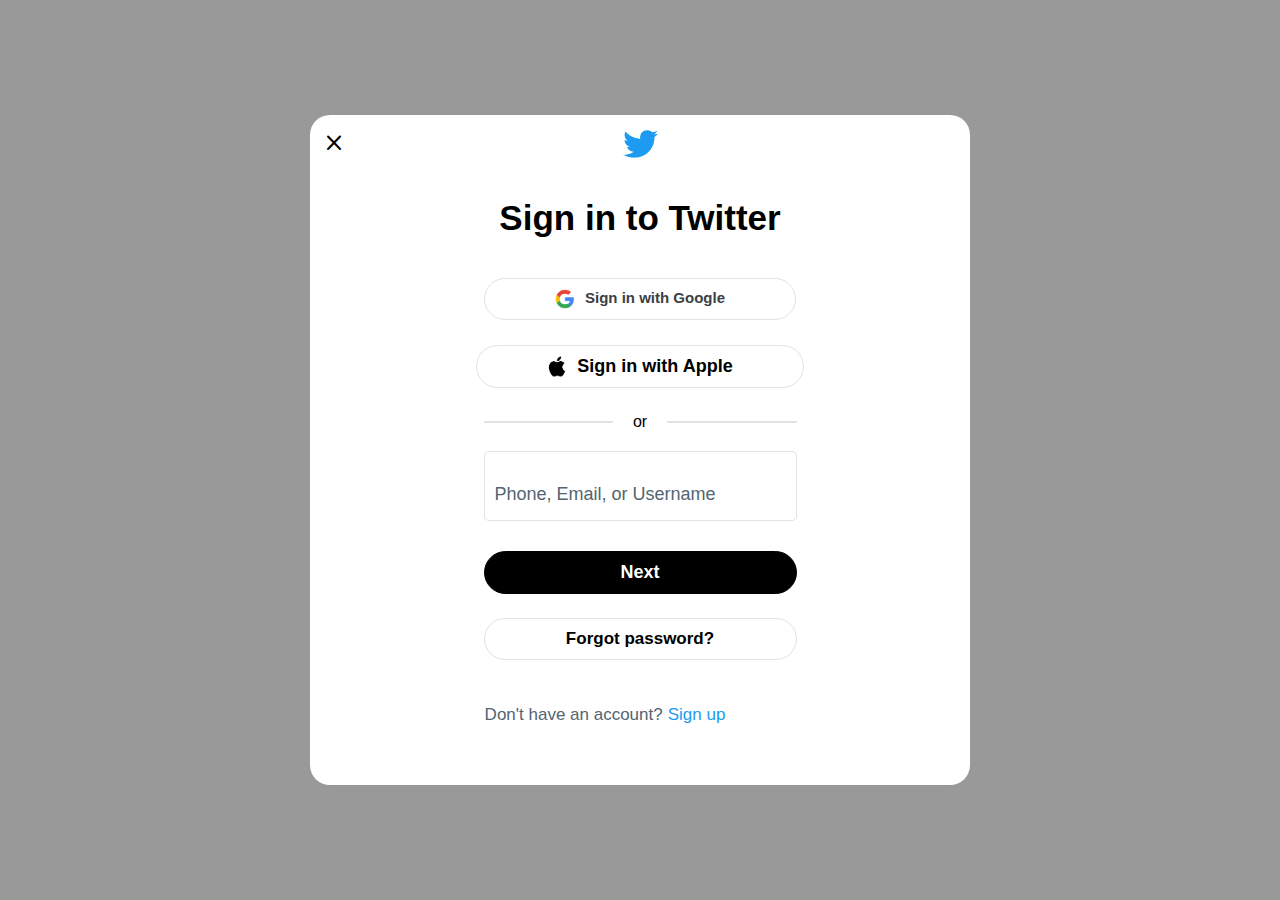
<file: index.html>
<!DOCTYPE html>
<html lang="en">
<head>
    <meta charset="UTF-8">
    <meta http-equiv="X-UA-Compatible" content="IE=edge">
    <meta name="viewport" content="width=device-width, initial-scale=1.0">
    <title>Log in to Twitter / Twitter</title>
    <link type="text/css" rel="stylesheet" href="./css/index.css"/>
    <link type="text/css" rel="stylesheet" href="./css/twitter.css"/>
    <link type="text/css" rel="stylesheet" href="./css/bootstrapIcons/bootstrap-icons.css"/>
</head>
<body>
    <section>
        <div>
            <form class="first">
                <div>
                    <span><i class="bi-x-lg"></i></span>
                    
                    <img src="./images/twitter.png"/>
                </div>
                <div>Sign in to Twitter</div>
                <div>
                    <img src="./images/download (3).png"/>
                    <div>Sign in with Google</div>
                </div>
                <div>
                    <img src="./images/apple.png"/>
                    <div>Sign in with Apple</div>
                </div>
                <div>
                    <span></span>
                    or
                    <span></span>
                </div>
                <label class="label"> 
                    <input onchange="handleInputFill()" id="email" type="text"/>
                    <span id="placeholder">Phone, Email, or Username</span>
                </label>
                <div>
                    <a>Next</a>
                </div>
                <div>
                    <a>Forgot password?</a>
                </div>
                <div>Don't have an account? <a>Sign up</a></div>
                
            </form>
        </div>
    </section>
    <script src="./js/index.js"></script>
</body>
</html>
</file>
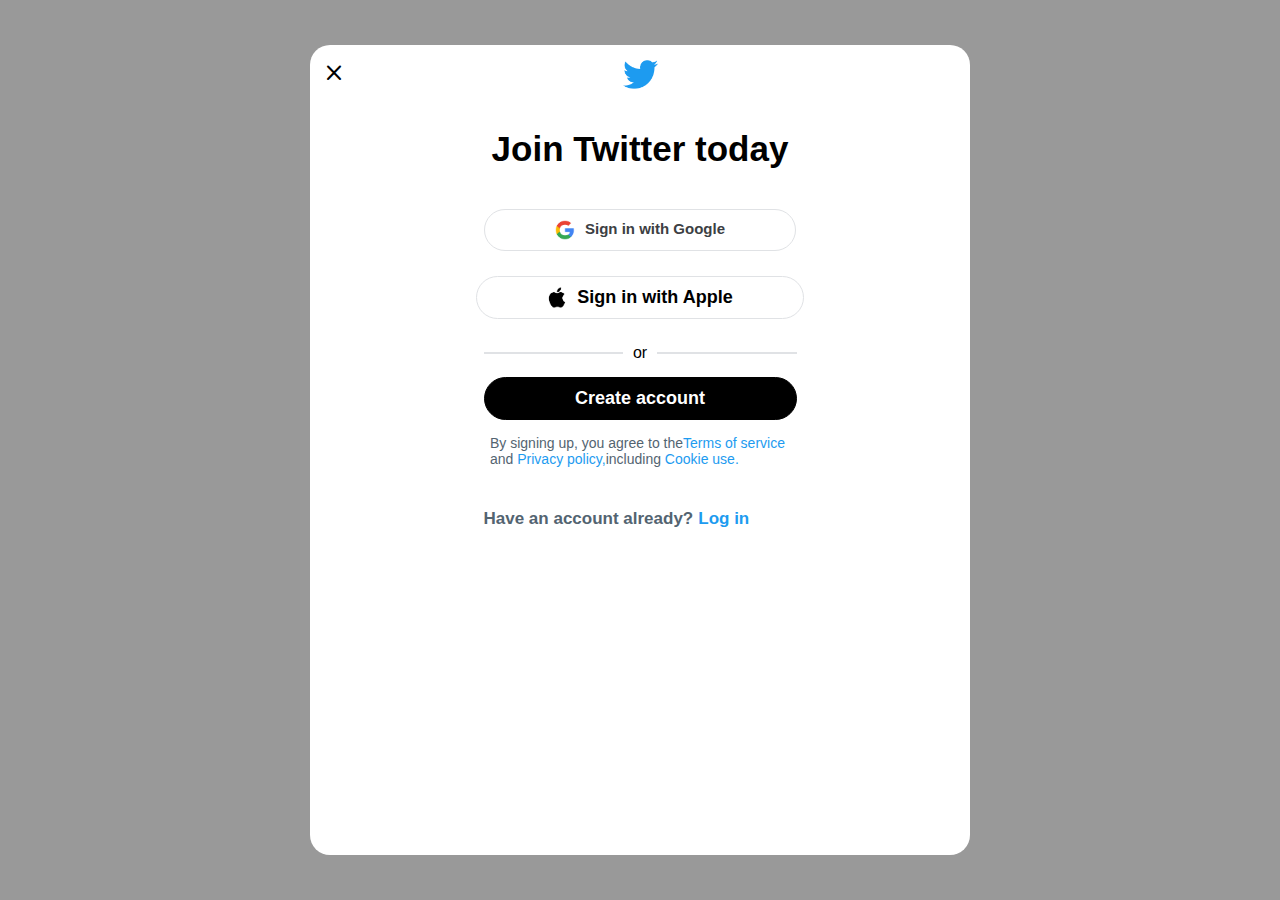
<file: sign-up.html>
<!DOCTYPE html>
<html lang="en">
<head>
    <meta charset="UTF-8">
    <meta http-equiv="X-UA-Compatible" content="IE=edge">
    <meta name="viewport" content="width=device-width, initial-scale=1.0">
    <title>Sign up for Twitter / Twitter</title>
    <link type="text/css" rel="stylesheet" href="./css/index.css"/>
    <link type="text/css" rel="stylesheet" href="./css/twitter2.css"/>
    <link type="text/css" rel="stylesheet" href="./css/bootstrapIcons/bootstrap-icons.css"/>
</head>
<body>
    <section>
        <div>
            <form class="second">
                <div>
                    <span><i class="bi-x-lg"></i></span>
                    
                    <img src="./images/twitter.png"/>
                </div>
                <div>Join Twitter today</div>
                <div>
                    <img src="./images/download (3).png"/>
                    <div>Sign in with Google</div>
                </div>
                <div>
                    <img src="./images/apple.png"/>
                    <div>Sign in with Apple</div>
                </div>
                <div>
                    <span></span>
                    or
                    <span></span>
                </div>
                <div>
                    <a>Create account</a>
                </div>
                <div>
                    <div>By signing up, you agree to the<a>Terms of service</a> and <a>Privacy policy,</a>including <a>Cookie use.</a></div>
                </div>
                <div>Have an account already?<a>Log in</a></div>
            </form>
        </div>
    </section>
    
</body>
</html>
</file>
<file: css/index.css>
*{
    box-sizing: border-box;
    font-family: 'Montserrat', sans-serif;
}
body{
    padding: 0;
    margin: 0;
}
a{
    text-decoration: none;
    font-family: 'Montserrat', sans-serif;
}
</file>
<file: css/twitter.css>
section{
    display: flex;
    flex-direction:column ;
    justify-content: center;
    align-items: center;
    position: fixed;
    background-color: rgba(0, 0, 0, 0.4);
    width: 100vw;
    height: 100%;
}

section > div > form{
    display: flex;
    flex-direction: column;
    align-items: center;
     border: 0px solid white;
     width:660px;
     background-color: white;
     border-radius: 20px;
     /* height:80vh; */
}
.first > div:first-of-type{
    display: flex;
    justify-content:center;
    padding: 0 16px;
    width:100%;
    position: relative;
}
.first > div:first-of-type > span{
   left:16px;
   top:20px;
   position: absolute;
}


.first > div:first-of-type > img{
    width: 35px;
    margin-top: 15px;
}
.first > div:nth-child(2){
    display: flex;
    justify-content: center;
    font-size: 35px;
    font-weight: 600;
    padding: 40px 0;
}
.first > div:nth-child(3){
    display: flex;
    justify-content: center;
    padding: 10px 70px;
    border: 1px solid #e0e2e5;
    border-radius: 30px;
    margin-bottom: 25px;
}
.first> div:nth-child(3) > img{
    width: 20px;
    margin-right: 10px;
}
.first> div:nth-child(3) > div{
    font-size: 15px;
    color:#3c4043;
    font-weight: 550;
}
.first > div:hover:nth-child(3){
    cursor: pointer;
    background-color:#f2f2f2;
}
.first > div:nth-child(4){
    display: flex;
    justify-content: center;
    padding: 10px 70px;
    border: 1px solid #e0e2e5;
    border-radius: 30px;
    margin-bottom: 25px;   
}
.first > div:nth-child(4) img{
    width: 20px;
    margin-right: 10px;
}
.first > div:nth-child(4) > div{
    font-weight: 600;
    font-size: 18px;
}
.first > div:hover:nth-child(4){
    cursor: pointer;
    background-color:#e6e6e6;
}
.first > div:nth-child(5){
    display: flex;
    gap:20px;
    align-items: center;
    justify-content: center;
    width:313px;
    margin-bottom: 30px;

}
.first > div:nth-child(5) > span{
    border:1px solid #e0e2e5;
    flex:1;
    display: inline-block;
}
.label{
    width:313px;
    padding:10px;
    height:70px;
    border:1px solid #e0e2e5;
    display: flex;
    align-items: flex-end;
    position: relative;
    border-radius: 5px;
    bottom: 10px;
}
.label > input{
    display: inline-block;
    width:100%;
    padding:6px 0;
    outline:none;
    border:none;
    font-size: 16px;
    
}
.label:has(input:focus){
    border-color:#1d9bf0;
}
.label > span{
    position: absolute;
    top:32px;
    font-size: large;
    transition: all 0.3s;
    color:#536471;

}

.label > input:focus + span{
    top:10px;
    font-size: small;
    color:#1d9bf0;
}

.filledInput{
    top:10px !important;
    font-size: small !important;
}
.first > div:nth-child(7){
    display: flex;
    justify-content: center;
    padding: 10px 80px;
    border-radius: 30px; 
    border:  1px solid black;
    width: 313px;
    margin-top: 20px;
    margin-bottom: 24px;
    background-color: black;
}
.first > div:nth-child(7) > a{
    color: white;
    font-size: 18px;
    font-weight: 600;
}
.first > div:hover:nth-child(7){
    cursor: pointer;
    background-color:#1a1a1a;
}
.first > div:nth-child(8){
    display: flex;
    justify-content: center;
    padding: 10px 80px;
    border-radius: 30px;
    width: 313px;
    border: 1px solid #e0e2e5;
    margin-bottom: 45px;
}
.first > div:nth-child(8) > a{
    font-size: 17px;
    font-weight: 600;
}
.first > div:hover:nth-child(8){
    cursor: pointer;
    background-color: #e6e6e6;
}
.first > div:last-of-type{
    display: flex;
    justify-content: flex-start;
    padding-right: 70px;
    font-size: 17px;
    color: #536471;
    margin-bottom: 60px;
}
.first > div:last-of-type > a{
    color:#1d9bf0;
    margin-left: 5px;
}
.first > div:hover:last-of-type > a{
    cursor: pointer;
    text-decoration: underline;
}
</file>
<file: css/twitter2.css>
section{
    display: flex;
    flex-direction:column ;
    justify-content: center;
    align-items: center;
    position: fixed;
    background-color: rgba(0, 0, 0, 0.4);
    width: 100vw;
    height: 100%;
}
section > div > form{
    display: flex;
    flex-direction: column;
    align-items: center;
     border: 0px solid white;
     width:660px;
     background-color: white;
     border-radius: 20px;
     height:90vh;
}
.second > div:first-of-type{
    display: flex;
    justify-content:center;
    padding: 0 16px;
    width:100%;
    position: relative;
}
.second > div:first-of-type > span{
    left:16px;
    top:20px;
    position: absolute;
 }
 
.second > div:first-of-type > img{
    width: 35px;
    margin-top: 15px;
}
.second > div:nth-child(2){
    display: flex;
    justify-content: center;
    font-size: 35px;
    font-weight: 600;
    padding: 40px 0;
}
.second > div:nth-child(3){
    display: flex;
    justify-content: center;
    padding: 10px 70px;
    border: 1px solid #e0e2e5;
    border-radius: 30px;
    margin-bottom: 25px;
}
.second > div:nth-child(3) > img{
    width: 20px;
    margin-right: 10px;
}
.second > div:nth-child(3) > div{
    font-size: 15px;
    color:#3c4043;
    font-weight: 550;
}
.second > div:hover:nth-child(3){
    cursor: pointer;
    background-color:#f2f2f2;
}
.second > div:nth-child(4){
    display: flex;
    justify-content: center;
    padding: 10px 70px;
    border: 1px solid #e0e2e5;
    border-radius: 30px;
    margin-bottom: 25px;   
}
.second > div:nth-child(4) img{
    width: 20px;
    margin-right: 10px;
}
.second > div:nth-child(4) > div{
    font-weight: 600;
    font-size: 18px;
}
.second > div:hover:nth-child(4){
    cursor: pointer;
    background-color:#e6e6e6;
}
.second > div:nth-child(5){
    display: flex;
    gap:10px;
    align-items: center;
    justify-content: center;
    width:313px;
    margin-bottom: 15px;
}
.second > div:nth-child(5) > span{
    border:1px solid #e0e2e5;
    flex:1;
    display: inline-block;
}
.second > div:nth-child(6){
    display: flex;
    justify-content: center;
    padding: 10px 80px;
    border-radius: 30px; 
    border:  1px solid black;
    width: 313px;
    /* margin-top: -15px; */
    margin-bottom: 40px;
    background-color: black;
}
.second > div:nth-child(6) > a{
    color: white;
    font-size: 18px;
    font-weight: 600;
}
.second > div:hover:nth-child(6){
    cursor: pointer;
    background-color:#1a1a1a;
}
.second > div:nth-child(7){
    display: flex;
    justify-content: center;
    width: 300px;
    margin-bottom: 60px;
    margin-top: -25px;
}
.second > div:nth-child(7) > div{
    font-size: 14px;
    color: #536471;
}
.second > div:nth-child(7) > div > a{
    color: #1d9bf0;
}
.second > div:hover:nth-child(7) > div a{
    cursor: pointer;
    text-decoration: underline;
}
.second > div:nth-child(8){
    display: flex;
    width: 313px;
    color: #536471;
    font-size: 17px;
    margin-top: -18px;
    font-weight:550;
}
.second > div:nth-child(8) > a{
    color: #1d9bf0;
    margin-left: 5px;

}
.second > div:hover:last-of-type > a{
    cursor: pointer;
    text-decoration: underline;
}
</file>
